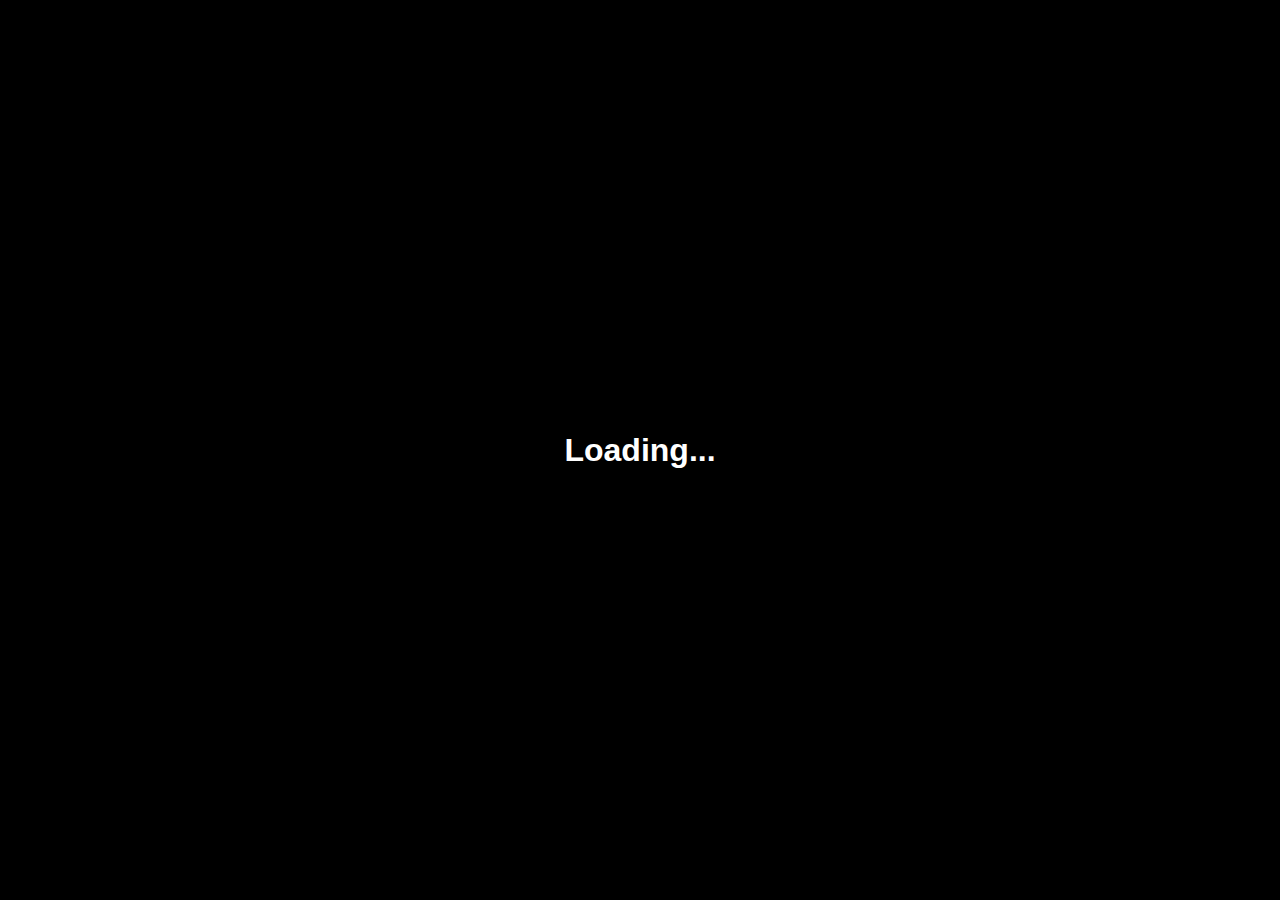
<file: index.html>
<!DOCTYPE html>
<html lang="en">
<head>
    <meta charset="UTF-8">
    <meta name="viewport" content="width=device-width, initial-scale=1.0">
    <title>Dynamic Link List</title>
    <link rel="stylesheet" href="styles.css">
</head>
<body>
    <div id="loading-screen">
        <p>Loading...</p>
    </div>
    <header>
        <img src="logo.jpg" alt="Logo" class="logo">
        <nav class="navbar">
            <a href="https://www.pesuacademy.com/Academy/">Home</a>
            <a href="https://ih1.redbubble.net/image.4225457484.2731/bg,f8f8f8-flat,750x,075,f-pad,750x1000,f8f8f8.jpg">Abt</a>
            <a href="https://media.giphy.com/media/NpATWgCGJVn9K/giphy.gif?cid=790b76110jrvepwcur92x7cncqntec8nfu0n6e47x17189ba&ep=v1_gifs_search&rid=giphy.gif&ct=g">cont</a>
            <a href="https://instagram-reel-dfvjn2389sde389fsd.vercel.app/">ctfjhv</a>
        </nav>
    </header>
    <div class="container">
        <h1>ARE YOU</h1>
        <a id="dynamic-link" href="https://example.com">a</a>
        
        <div class="button-container">
            <button class="action-button" onclick="handleClick(0)">is this the flag</button>
            <button class="action-button" onclick="handleClick(1)">well well well it might be</button>
            <button class="action-button" onclick="handleClick(2)">is it?</button>
            <button class="action-button" onclick="handleClick(3)">u sure u on the right track</button>
            <button class="action-button" onclick="handleClick(4)">flags not here man</button>
            <button class="action-button" onclick="handleClick(5)">just give up</button>
            <button class="action-button" onclick="handleClick(6)">u aint gonna find the flag</button>
            <button class="action-button" onclick="handleClick(7)">ohh nvm you are close</button>
            <button class="action-button" onclick="handleClick(8)">nearrrr</button>
            <button class="action-button" onclick="handleClick(9)">neareeeerrr</button>
            <button class="action-button" onclick="handleClick(10)">almoosstt there</button>
            <button class="action-button" onclick="handleClick(11)">here you go u win</button>
            <div id="final-image" class="hidden">
                <img src="finalbutton.png" alt="Final Image">
            </div>
        </div>

        <!-- New buttons and images -->
        <div class="new-button-container" id="button-container-1">
            <button class="dynamic-button" id="dynamic-button-1">Click me!</button>
            <div class="reveal-image hidden" id="reveal-image-1">
                <img src="button2.jpeg" alt="Revealed Image">
            </div>
        </div>

        <div class="new-button-container" id="button-container-2">
            <button class="dynamic-button" id="dynamic-button-2">Click me!</button>
            <div class="reveal-image hidden" id="reveal-image-2">
                <img src="button3.png" alt="Revealed Image">
            </div>
        </div>
    </div>
    <script src="script.js"></script>
    <script>
        // JavaScript to handle the loading screen
        window.addEventListener('load', function () {
            setTimeout(() => {
                document.getElementById('loading-screen').style.display = 'none';
            }, 6000); // Hide the loading screen after 6 seconds
        });

        // JavaScript to handle button clicks and random positioning
        const buttons = document.querySelectorAll('.action-button');
        const finalImage = document.getElementById('final-image');
        const dynamicButtons = document.querySelectorAll('.dynamic-button');
        const revealImages = document.querySelectorAll('.reveal-image');
        let clickCounts = Array(dynamicButtons.length).fill(0);

        function getRandomPosition() {
            const viewportWidth = window.innerWidth;
            const viewportHeight = window.innerHeight;
            const centerX = viewportWidth / 2;
            const centerY = viewportHeight / 2;

            // Calculate the maximum distance from the center (30% on either side)
            const maxX = viewportWidth * 0.35; // 70% from the center
            const maxY = viewportHeight * 0.35; // 70% from the center

            const x = Math.floor(Math.random() * (maxX * 2)) - maxX + centerX; // Random position within allowed range
            const y = Math.floor(Math.random() * (maxY * 2)) - maxY + centerY; // Random position within allowed range

            // Ensure position is within bounds of the viewport
            const boundedX = Math.max(0, Math.min(viewportWidth - 100, x));
            const boundedY = Math.max(0, Math.min(viewportHeight - 50, y));

            return { x: boundedX, y: boundedY };
        }
        

        function handleClick(index) {
            if (index < buttons.length - 1) {
                const { x, y } = getRandomPosition();
                buttons[index].style.display = 'none'; // Hide the current button
                buttons[index + 1].style.display = 'block'; // Show the next button

                // Position the next button randomly
                const nextButton = buttons[index + 1];
                nextButton.style.position = 'absolute';
                nextButton.style.left = `${x}px`;
                nextButton.style.top = `${y}px`;
            } else {
                buttons[index].style.display = 'none'; // Hide the last button
                finalImage.style.display = 'block'; // Show the final image
            }
        }

        // Initialize the buttons
        buttons.forEach((button, index) => {
            if (index !== 0) {
                button.style.display = 'none'; // Hide all buttons except the first one
            } else {
                // Position the first button
                button.style.position = 'absolute';
                const { x, y } = getRandomPosition();
                button.style.left = `${x}px`;
                button.style.top = `${y}px`;
            }
        });

        finalImage.style.display = 'none'; // Hide the final image initially

        // Set initial positions for dynamic buttons
        function setInitialPositions() {
            const positions = [
                { x: 100, y: 100 }, // Position for button 1
                { x: 400, y: 300 }  // Position for button 2
            ];

            dynamicButtons.forEach((button, index) => {
                const { x, y } = positions[index];
                button.style.position = 'absolute';
                button.style.left = `${x}px`;
                button.style.top = `${y}px`;
            });
        }
        

        setInitialPositions();
        

        // Dynamic button functionality
        const buttonTexts = [
            'Click me!',
            'Try Again!',
            'Keep Going!',
            'Almost There!',
            'You Can Do It!',
            'Just A Bit More!',
            'Don\'t Stop!',
            'You\'re Doing Great!',
            'Fantastic!',
            'Great Job!',
            'Perfect!',
            'Nice Try!',
            'Almost!',
            'You Got This!',
            'So Close!',
            'Just One More!',
            'Amazing!',
            'Keep It Up!',
            'Final Push!',
            'Here It Is!'
        ];

        function handleDynamicButtonClick(buttonIndex) {
            clickCounts[buttonIndex]++;
            const button = dynamicButtons[buttonIndex];
            const revealImage = revealImages[buttonIndex];
            const { x, y } = getRandomPosition();
            button.style.position = 'absolute';
            button.style.left = `${x}px`;
            button.style.top = `${y}px`;
            button.textContent = buttonTexts[clickCounts[buttonIndex] % buttonTexts.length];

            if (clickCounts[buttonIndex] >= 20) {
                revealImage.style.display = 'block'; // Show the reveal image after 20 clicks
            }
        }

        dynamicButtons.forEach((button, index) => {
            button.addEventListener('click', () => handleDynamicButtonClick(index));
        });
    </script>
</body>
</html>
</file>
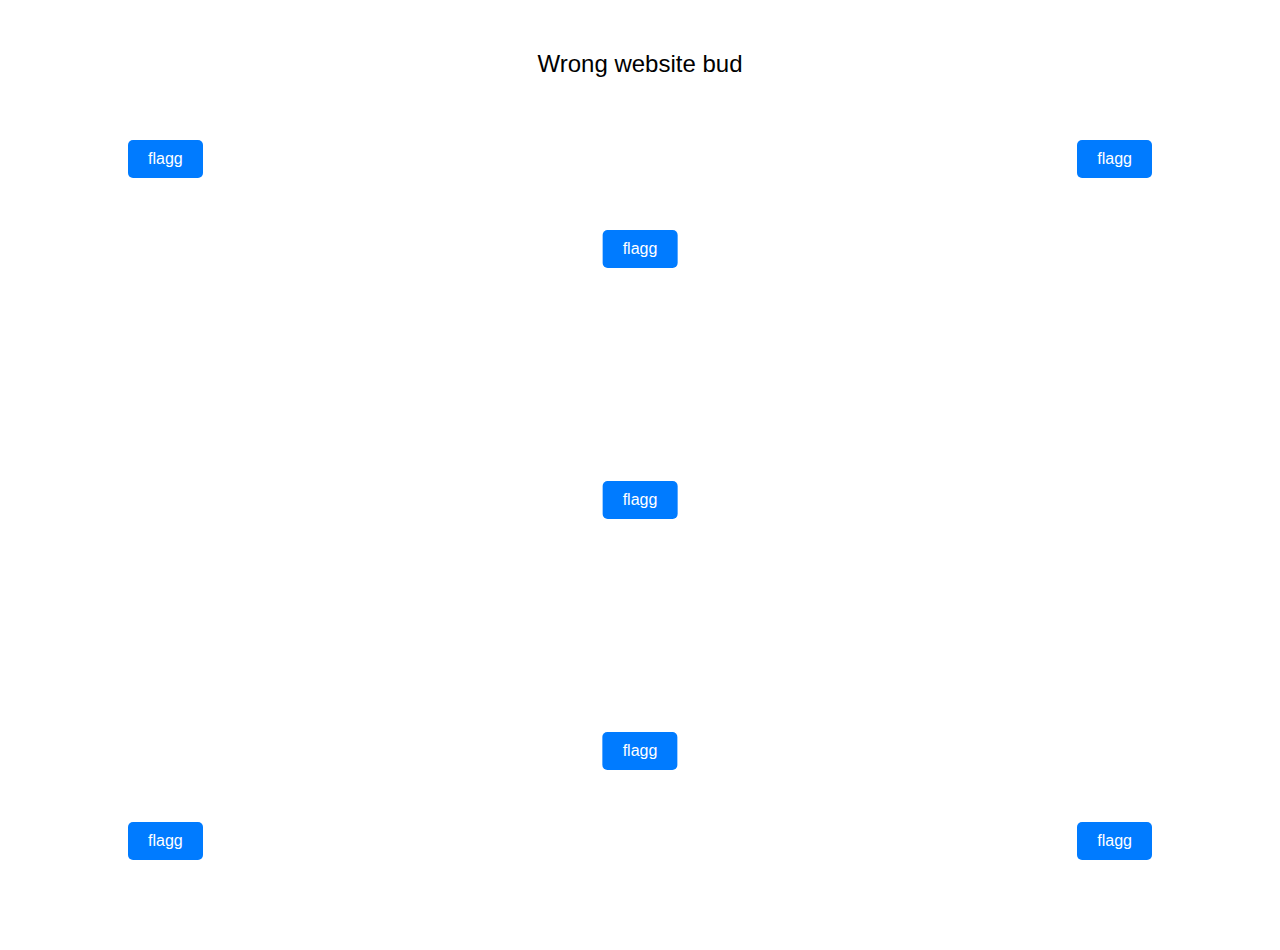
<file: flagg.html>
<!DOCTYPE html>
<html lang="en">
<head>
    <meta charset="UTF-8">
    <meta name="viewport" content="width=device-width, initial-scale=1.0">
    <title>Sample Website with Buttons</title>
    <style>
        body {
            font-family: Arial, sans-serif;
            margin: 0;
            padding: 0;
            position: relative;
            height: 100vh;
            overflow: hidden;
        }
        .text {
            text-align: center;
            margin-top: 50px;
            font-size: 24px;
        }
        .button {
            position: absolute;
            padding: 10px 20px;
            background-color: #007BFF;
            color: white;
            border: none;
            border-radius: 5px;
            cursor: pointer;
            text-decoration: none;
            font-size: 16px;
        }
        #button1 { top: 10%; left: 10%; }
        #button2 { top: 10%; right: 10%; }
        #button3 { bottom: 10%; left: 10%; }
        #button4 { bottom: 10%; right: 10%; }
        #button5 { top: 50%; left: 50%; transform: translate(-50%, -50%); }
        #button6 { top: 20%; left: 50%; transform: translateX(-50%); }
        #button7 { bottom: 20%; right: 50%; transform: translateX(50%); }

        /* Styles for the image popup */
        .modal {
            display: none; 
            position: fixed; 
            z-index: 1; 
            left: 0;
            top: 0;
            width: 100%; 
            height: 100%; 
            overflow: auto; 
            background-color: rgba(0, 0, 0, 0.8);
            justify-content: center;
            align-items: center;
        }
        .modal-content {
            margin: auto;
            display: block;
            width: 80%;
            max-width: 700px;
        }
        .close {
            position: absolute;
            top: 15px;
            right: 35px;
            color: #fff;
            font-size: 40px;
            font-weight: bold;
            cursor: pointer;
        }
        .close:hover,
        .close:focus {
            color: #bbb;
            text-decoration: none;
            cursor: pointer;
        }
    </style>
</head>
<body>
    <div class="text">Wrong website bud</div>
    <a id="button1" class="button" href="http://www.staggeringbeauty.com" target="_blank">flagg</a><!--jgc68hjxdwew3445F-->
    <a id="button2" class="button" href="https://burymewithmymoney.com/" target="_blank">flagg</a><!-- 4576hui7658768trggj-->
    <a id="button3" class="button" href="http://www.republiquedesmangues.fr/" target="_blank">flagg</a><!--344576564897564356745-->
    <a id="button4" class="button" href="https://smashthewalls.com/" target="_blank">flagg</a> <!--rkbfqwejfbwgurwetghaweifb -->
    <a id="button5" class="button" href="https://www.instagram.com/rishi_sheth19" target="_blank">flagg</a> <!-- ..-. .-.. .- --. -....- .-. .- .. -.. / .... . .... . .... . .... / .-- .-. --- -. --. / ..-. .-.. .- --. / -... .- -... . /    ;-->
    <a id="button6" class="button" href="https://drawing.garden/" target="_blank">flagg</a> <!-- 7=28 :D xttt\a_ac\r%uL2673kD5DGmN ; cipher-आर ऊ टी - 346;-->
    <a id="button7" class="button" href="#" onclick="openModal(); return false;">flagg</a> <!-- u{pv\#pxsLw%%!0x}$p}t0b_a0{686?5N ; cipher-आर ऊ टी - ekdoteen.,panchche.,-->

    <!-- The Modal -->
    <div id="myModal" class="modal">
        <span class="close" onclick="closeModal()">&times;</span>
        <img class="modal-content" id="img01" src="flagggggg.png" alt="Sample Image">
    </div>

    <script>
        // Get the modal
        var modal = document.getElementById("myModal");

        // Function to open the modal
        function openModal() {
            modal.style.display = "flex";
        }

        // Function to close the modal
        function closeModal() {
            modal.style.display = "none";
        }

        // Close the modal if clicked outside of the image
        window.onclick = function(event) {
            if (event.target == modal) {
                modal.style.display = "none";
            }
        }
    </script>
</body>
</html>
</file>
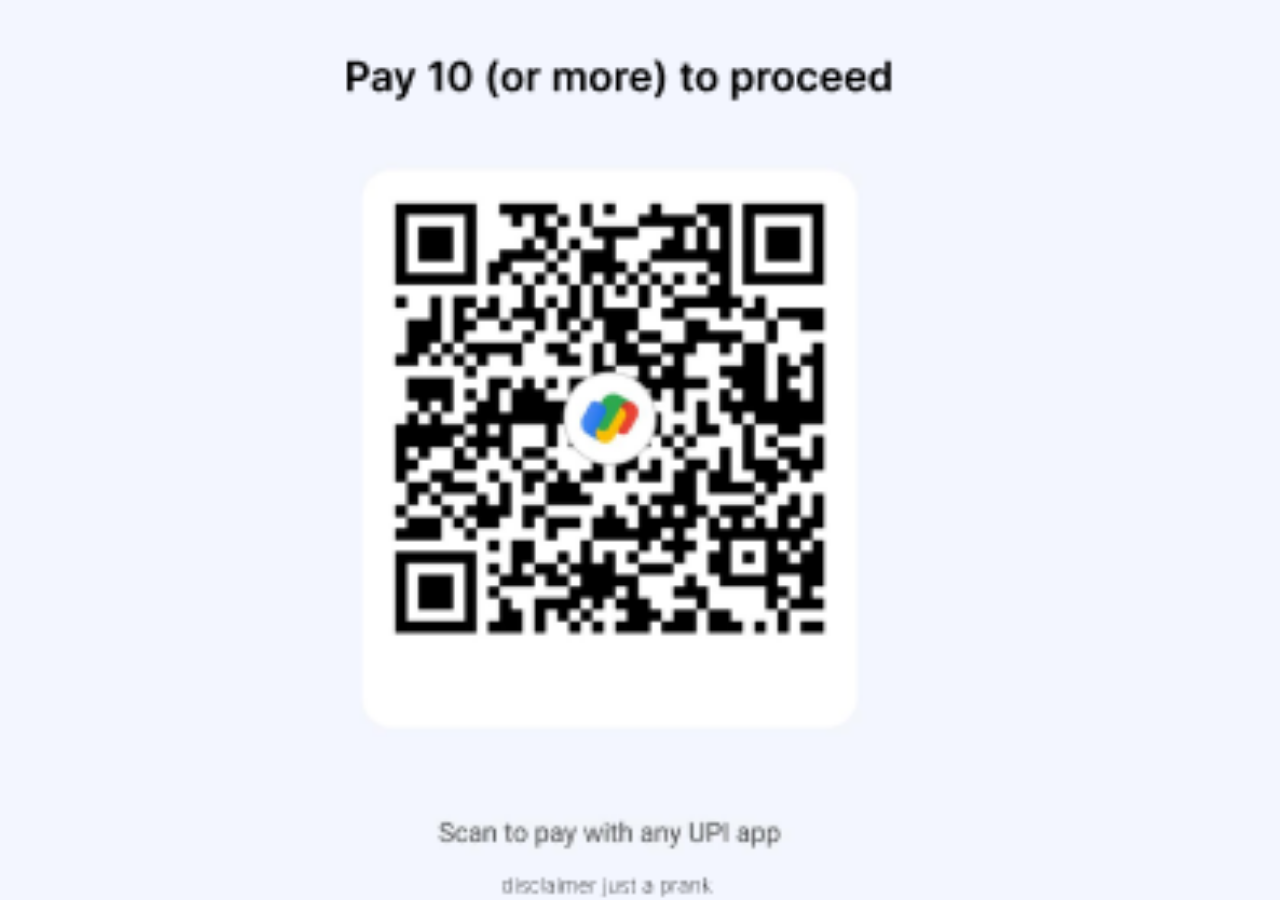
<file: pay.html>
<!DOCTYPE html>
<html lang="en">
<head>
    <meta charset="UTF-8">
    <meta name="viewport" content="width=device-width, initial-scale=1.0">
    <title>Simple Website with Background Image</title>
    <link rel="stylesheet" href="pay_styles.css">
</head>
<body>
    <div class="container">
    </div>
</body>
</html>
</file>
<file: styles.css>
/* Existing styles */
body {
    font-family: Arial, sans-serif;
    display: flex;
    flex-direction: column;
    justify-content: center;
    align-items: center;
    height: 100vh;
    margin: 0;
    background: url('homebg.png') no-repeat center center fixed;
    background-size: cover;
}

header {
    position: fixed;
    top: 0;
    left: 0;
    width: 100%;
    display: flex;
    justify-content: space-between;
    align-items: center;
    padding: 10px 20px;
    background: rgba(255, 255, 255, 0.8); /* Semi-transparent background */
    backdrop-filter: blur(10px); /* Optional: adds blur effect */
    z-index: 1000; /* Ensures the header stays on top */
}

.logo {
    height: 50px; /* Adjust the height of your logo */
}

.navbar {
    display: flex;
    gap: 10px; /* Space between links */
}

.navbar a {
    text-decoration: none;
    color: #333; /* Dark color for better contrast */
    font-weight: bold;
    font-size: 0.75rem;
    transition: color 0.3s;
}

.navbar a:hover {
    color: #9900ff; /* Hover color */
}

.container {
    text-align: left;
    padding: 20px;
    color: rgb(141, 141, 207); /* Lavender color for text */
    margin-top: 80px; /* Offset content below the header */
}

h1 {
    font-size: 9rem; /* Very large font size */
    font-weight: bold; /* Make text bold */
    margin-bottom: 20px;
}

a {
    font-size: 6rem; /* Adjust size as needed */
    text-decoration: none;
    color: lavender;
    transition: color 0.3s;
}

a:hover {
    color: #9900ff; /* Slightly different lavender shade on hover */
}

/* New styles for the loading screen */
#loading-screen {
    position: fixed;
    top: 0;
    left: 0;
    width: 100%;
    height: 100%;
    background: rgba(0, 0, 0, 1); /* Semi-transparent background */
    display: flex;
    justify-content: center;
    align-items: center;
    z-index: 2000; /* Ensure it's on top of all other content */
}

#loading-screen p {
    font-size: 2rem;
    color: #ffffff;
    font-weight: bold;
}

/* Styles for the buttons */
.button-container {
    display: flex;
    flex-direction: column;
    gap: 10px;
}

.action-button {
    font-size: 1.5rem;
    padding: 10px 20px;
    cursor: pointer;
    transition: opacity 0.3s;
}

.hidden {
    display: none;
}

#final-image {
    display: none;
}

#final-image img {
    max-width: 100%;
    height: auto;
}
</file>
<file: pay_styles.css>
body {
    margin: 0;
    padding: 0;
    font-family: Arial, sans-serif;
    background: url('pay.png') no-repeat center center fixed;
    background-size: cover;
    color: white;
    text-align: center;
}

.container {
    display: flex;
    justify-content: center;
    align-items: center;
    height: 100vh;
    text-shadow: 2px 2px 4px rgba(0, 0, 0, 0.7);
}

h1 {
    font-size: 3em;
    margin: 0;
}

p {
    font-size: 1.5em;
}
</file>
